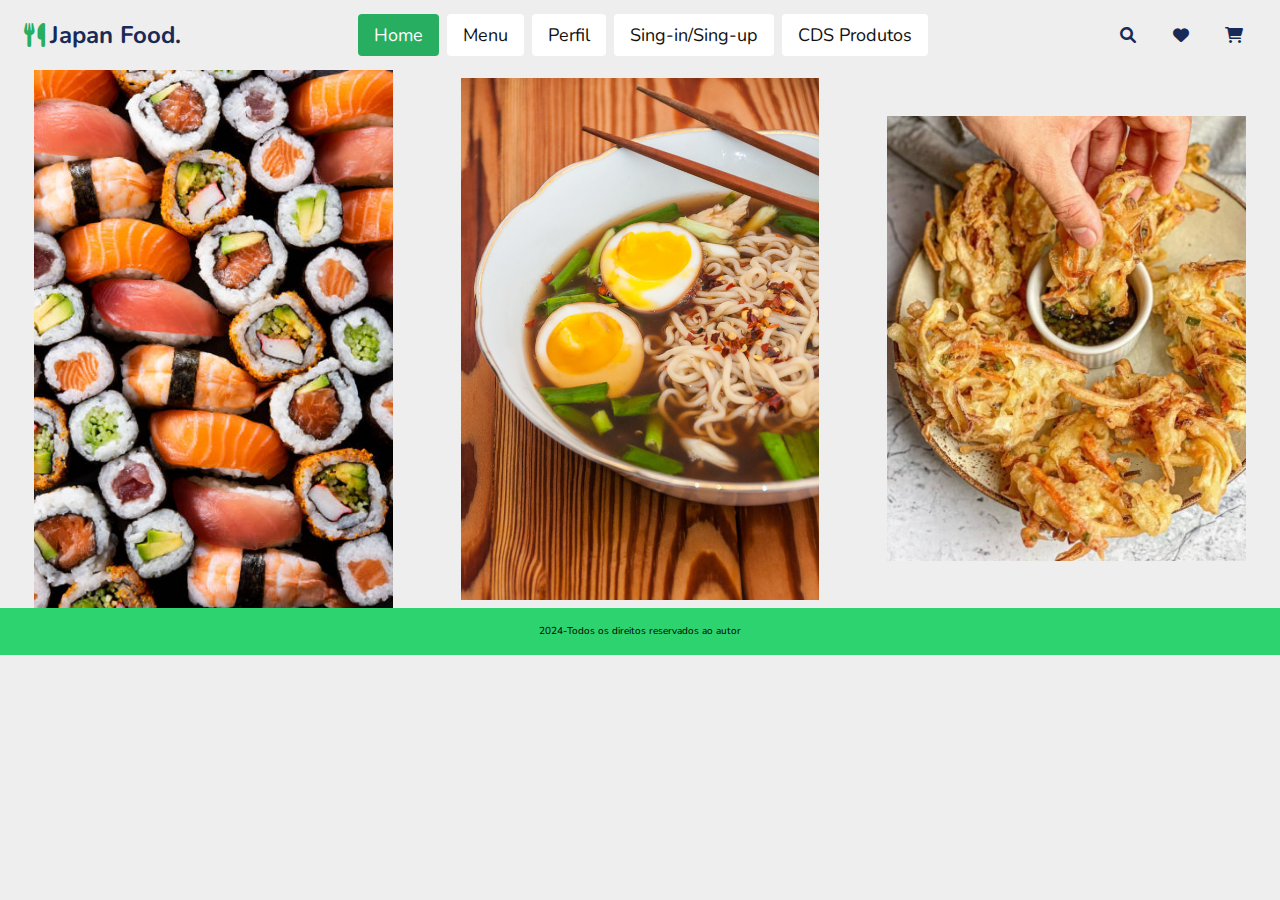
<file: index.html>
<!DOCTYPE html>
<html lang="en">

<head>
    <meta charset="UTF-8">
    <meta http-equiv="X-UA-Compatible" content="IE=edge">
    <meta name="viewport" content="width=device-width, initial-scale=1.0">
    <title>Home JF</title>
    <link rel="stylesheet" href="https://cdnjs.cloudflare.com/ajax/libs/font-awesome/6.0.0-beta3/css/all.min.css">
    <link rel="stylesheet" href="./css/reset.css">
    <link rel="stylesheet" href="./css/grid.css">
    <link rel="stylesheet" href="./css/styless.css">
    <link rel="stylesheet" href="./css/responsive.css">

</head>

<body>
    <div class="even">
        <a href="#!">Home</a>
        <a href="#!">Menu</a>
        <a href="#!">Perfil</a>
        <a href="#!">Sing in/Sing Up</a>
        <a href="#!">Log Out</a>
        <a href="#!">Produtos</a>
    </div>
    <div class="content">
        <div class="header-box">
            <div onclick="Home()" class="header-logo">
                <i class="fas fa-utensils"></i>
                Japan Food.
            </div>

            <ul class="header-list header-small">
                <li class="header-item"><a href="./index.html" class="header-link active">Home</a></li>
                <li class="header-item"><a href="./HTML/menu.html" class="header-link">Menu</a></li>
                <li class="header-item"><a href="#!" class="header-link">Perfil</a></li>
                <li class="header-item"><a href="./HTML/login.html" class="header-link">Sing-in/Sing-up</a></li>
                <li class="header-item"><a href="./HTML/acesso_privado.html" class="header-link">CDS Produtos</a>
                </li>
            </ul>
            <ul class="header-list">
                <li class="header-other header-menu">
                    <i class="fas fa-list menu-bars"></i>
                </li>
                <li class="header-other icon-search">
                    <i class="fas fa-search"></i>
                </li>
                <li class="header-other">
                    <i class="fas fa-heart"></i>
                </li>
                <li class="header-other">
                    <i class="fas fa-shopping-cart"></i>
                </li>
            </ul>
        </div>
        <form class="search-form">
            <input type="text" id="search" placeholder="Search here..." autocomplete="off" class="search-input">
            <label for="search"><i class="fas fa-search"></i></label>
            <i class="fas fa-times search-close"></i>
        </form>
        <div class="container_img">
            <img src="./img/img_sushi.jpg" alt="sushi">
            <img src="./img/img_lamem.jpg" alt="sushi">
            <img src="./img/img_tempura.webp" alt="sushi">
        </div>
    </div>
</body>
<footer style="background-color: rgb(45, 211, 111);">
    <br><br><br>
    <p style="font-size: 10px; text-align: center;">2024-Todos os direitos reservados ao autor</p>
    <br><br><br>
</footer>
<script src="./js/main.js"> </script>
<script>
    function Home(){
        window.location.href = "./index.html";
    }
    const main = new Main()
    main.menuToggle()
    main.clickSearch()
</script>

</html>
</file>
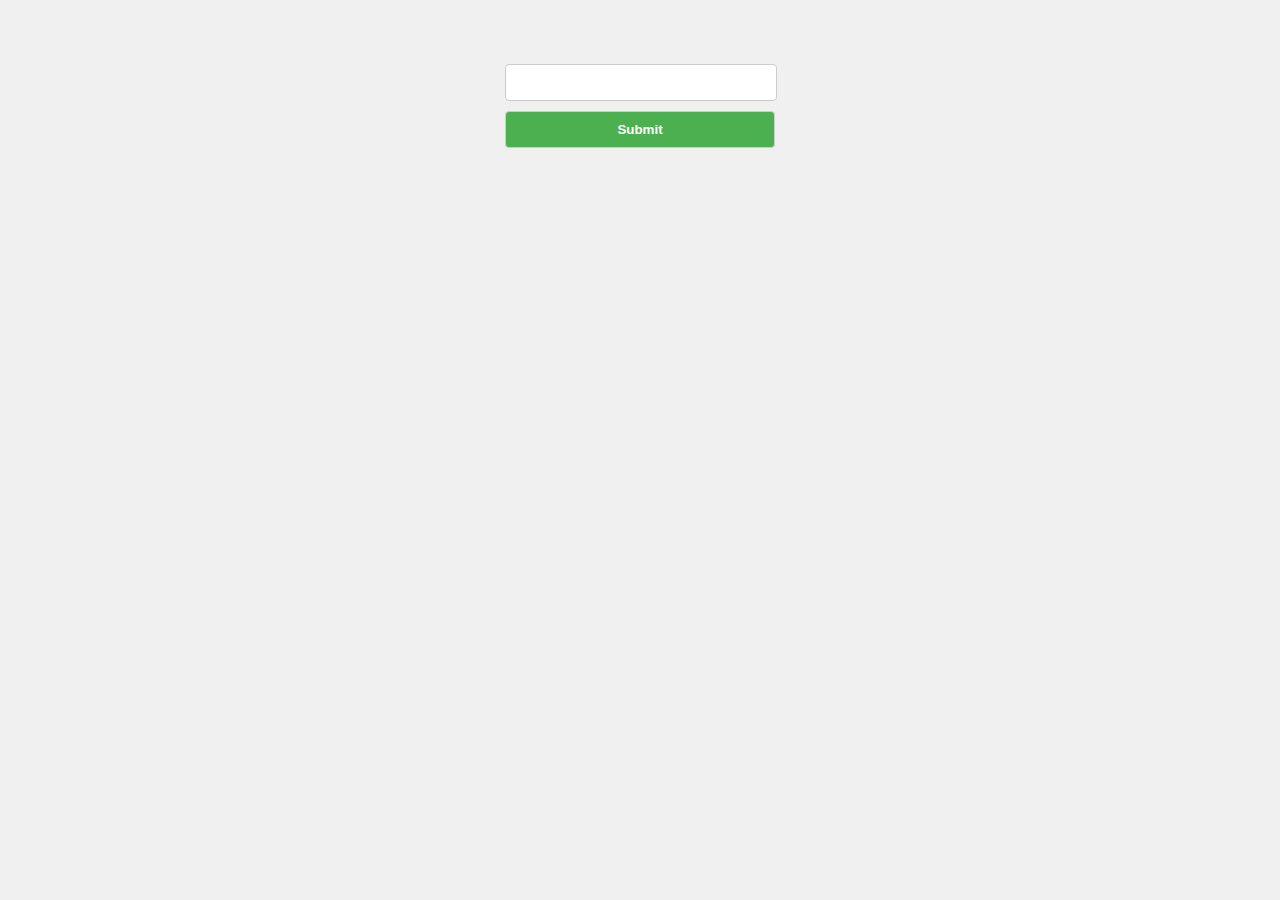
<file: HTML/acesso_privado.html>
<!DOCTYPE html>
<html lang="en">
<head>
    <meta charset="UTF-8">
    <meta name="viewport" content="width=device-width, initial-scale=1.0">
    <title>Acesso privado</title>

    <link rel="stylesheet" href="../css/stylesss.css">
</head>
<body style="display: flex; flex-wrap: wrap; justify-content: center; align-items: center;">
    <div>
        <input id="code" type="text">
        <input type="submit" onclick="enable()">
    </div>
</body>
<script>
    let code = document.getElementById('code');
    function enable() {
        if (code.value == "any") {
            alert("Código valido")
            window.location.href = "./Casdastro_de_produtos.html";
        }
        else{
            alert("Código invalido")
        }
    }
</script>
</html>
</file>
<file: css/grid.css>
.grid {
  width: 100%;
  display: block;
  padding: 0;
}

.grid.wide {
  max-width: 1200px;
  margin: 0 auto;
}

.row {
  display: flex;
  flex-wrap: wrap;
  margin-left: -4px;
  margin-right: -4px;
}

.row.no-gutters {
  margin-left: 0;
  margin-right: 0;
}

.col {
  padding-left: 4px;
  padding-right: 4px;
}

.row.no-gutters .col {
  padding-left: 0;
  padding-right: 0;
}

.c-0 {
  display: none;
}

.c-1 {
  flex: 0 0 8.33333%;
  max-width: 8.33333%;
}

.c-2 {
  flex: 0 0 16.66667%;
  max-width: 16.66667%;
}

.c-3 {
  flex: 0 0 25%;
  max-width: 25%;
}

.c-4 {
  flex: 0 0 33.33333%;
  max-width: 33.33333%;
}

.c-5 {
  flex: 0 0 41.66667%;
  max-width: 41.66667%;
}

.c-6 {
  flex: 0 0 50%;
  max-width: 50%;
}

.c-7 {
  flex: 0 0 58.33333%;
  max-width: 58.33333%;
}

.c-8 {
  flex: 0 0 66.66667%;
  max-width: 66.66667%;
}

.c-9 {
  flex: 0 0 75%;
  max-width: 75%;
}

.c-10 {
  flex: 0 0 83.33333%;
  max-width: 83.33333%;
}

.c-11 {
  flex: 0 0 91.66667%;
  max-width: 91.66667%;
}

.c-12 {
  flex: 0 0 100%;
  max-width: 100%;
}

.c-o-1 {
  margin-left: 8.33333%;
}

.c-o-2 {
  margin-left: 16.66667%;
}

.c-o-3 {
  margin-left: 25%;
}

.c-o-4 {
  margin-left: 33.33333%;
}

.c-o-5 {
  margin-left: 41.66667%;
}

.c-o-6 {
  margin-left: 50%;
}

.c-o-7 {
  margin-left: 58.33333%;
}

.c-o-8 {
  margin-left: 66.66667%;
}

.c-o-9 {
  margin-left: 75%;
}

.c-o-10 {
  margin-left: 83.33333%;
}

.c-o-11 {
  margin-left: 91.66667%;
}

/* PC low resolution - Tablet */
@media (min-width: 740px) and (max-width: 1023px) {
  .wide {
    width: 644px;
  }
}

/* > Tablet */
@media (min-width: 740px) {
  .row {
    margin-left: -8px;
    margin-right: -8px;
  }

  .col {
    padding-left: 8px;
    padding-right: 8px;
  }

  .m-0 {
    display: none;
  }

  .m-1,
  .m-2,
  .m-3,
  .m-4,
  .m-5,
  .m-6,
  .m-7,
  .m-8,
  .m-9,
  .m-10,
  .m-11,
  .m-12 {
    display: block;
  }

  .m-1 {
    flex: 0 0 8.33333%;
    max-width: 8.33333%;
  }

  .m-2 {
    flex: 0 0 16.66667%;
    max-width: 16.66667%;
  }

  .m-3 {
    flex: 0 0 25%;
    max-width: 25%;
  }

  .m-4 {
    flex: 0 0 33.33333%;
    max-width: 33.33333%;
  }

  .m-5 {
    flex: 0 0 41.66667%;
    max-width: 41.66667%;
  }

  .m-6 {
    flex: 0 0 50%;
    max-width: 50%;
  }

  .m-7 {
    flex: 0 0 58.33333%;
    max-width: 58.33333%;
  }

  .m-8 {
    flex: 0 0 66.66667%;
    max-width: 66.66667%;
  }

  .m-9 {
    flex: 0 0 75%;
    max-width: 75%;
  }

  .m-10 {
    flex: 0 0 83.33333%;
    max-width: 83.33333%;
  }

  .m-11 {
    flex: 0 0 91.66667%;
    max-width: 91.66667%;
  }

  .m-12 {
    flex: 0 0 100%;
    max-width: 100%;
  }

  .m-o-1 {
    margin-left: 8.33333%;
  }

  .m-o-2 {
    margin-left: 16.66667%;
  }

  .m-o-3 {
    margin-left: 25%;
  }

  .m-o-4 {
    margin-left: 33.33333%;
  }

  .m-o-5 {
    margin-left: 41.66667%;
  }

  .m-o-6 {
    margin-left: 50%;
  }

  .m-o-7 {
    margin-left: 58.33333%;
  }

  .m-o-8 {
    margin-left: 66.66667%;
  }

  .m-o-9 {
    margin-left: 75%;
  }

  .m-o-10 {
    margin-left: 83.33333%;
  }

  .m-o-11 {
    margin-left: 91.66667%;
  }
}

/* > PC low resolution */
@media (min-width: 1113px) {
  .row {
    margin-left: -12px;
    margin-right: -12px;
  }

  .row.sm-gutter {
    margin-left: -5px;
    margin-right: -5px;
  }

  .col {
    padding-left: 12px;
    padding-right: 12px;
  }

  .row.sm-gutter .col {
    padding-left: 5px;
    padding-right: 5px;
  }

  .l-0 {
    display: none;
  }

  .l-1,
  .l-2,
  .l-2-4,
  .l-3,
  .l-4,
  .l-5,
  .l-6,
  .l-7,
  .l-8,
  .l-9,
  .l-10,
  .l-11,
  .l-12 {
    display: block;
  }

  .l-1 {
    flex: 0 0 8.33333%;
    max-width: 8.33333%;
  }

  .l-2 {
    flex: 0 0 16.66667%;
    max-width: 16.66667%;
  }

  .l-2-4 {
    flex: 0 0 20%;
    max-width: 20%;
  }

  .l-3 {
    flex: 0 0 25%;
    max-width: 25%;
  }

  .l-4 {
    flex: 0 0 33.33333%;
    max-width: 33.33333%;
  }

  .l-5 {
    flex: 0 0 41.66667%;
    max-width: 41.66667%;
  }

  .l-6 {
    flex: 0 0 50%;
    max-width: 50%;
  }

  .l-7 {
    flex: 0 0 58.33333%;
    max-width: 58.33333%;
  }

  .l-8 {
    flex: 0 0 66.66667%;
    max-width: 66.66667%;
  }

  .l-9 {
    flex: 0 0 75%;
    max-width: 75%;
  }

  .l-10 {
    flex: 0 0 83.33333%;
    max-width: 83.33333%;
  }

  .l-11 {
    flex: 0 0 91.66667%;
    max-width: 91.66667%;
  }

  .l-12 {
    flex: 0 0 100%;
    max-width: 100%;
  }

  .l-o-1 {
    margin-left: 8.33333%;
  }

  .l-o-2 {
    margin-left: 16.66667%;
  }

  .l-o-3 {
    margin-left: 25%;
  }

  .l-o-4 {
    margin-left: 33.33333%;
  }

  .l-o-5 {
    margin-left: 41.66667%;
  }

  .l-o-6 {
    margin-left: 50%;
  }

  .l-o-7 {
    margin-left: 58.33333%;
  }

  .l-o-8 {
    margin-left: 66.66667%;
  }

  .l-o-9 {
    margin-left: 75%;
  }

  .l-o-10 {
    margin-left: 83.33333%;
  }

  .l-o-11 {
    margin-left: 91.66667%;
  }
}

/* PC low resolution -> PC ... */
@media (min-width: 1024px) and (max-width: 1239px) {
  .wide {
    width: 984px;
  }

  .wide .row {
    margin-left: -12px;
    margin-right: -12px;
  }

  .wide .row.sm-gutter {
    margin-left: -5px;
    margin-right: -5px;
  }

  .wide .col {
    padding-left: 12px;
    padding-right: 12px;
  }

  .wide .row.sm-gutter .col {
    padding-left: 5px;
    padding-right: 5px;
  }

  .wide .l-0 {
    display: none;
  }

  .wide .l-1,
  .wide .l-2,
  .wide .l-2-4,
  .wide .l-3,
  .wide .l-4,
  .wide .l-5,
  .wide .l-6,
  .wide .l-7,
  .wide .l-8,
  .wide .l-9,
  .wide .l-10,
  .wide .l-11,
  .wide .l-12 {
    display: block;
  }

  .wide .l-1 {
    flex: 0 0 8.33333%;
    max-width: 8.33333%;
  }

  .wide .l-2 {
    flex: 0 0 16.66667%;
    max-width: 16.66667%;
  }

  .wide .l-2-4 {
    flex: 0 0 20%;
    max-width: 20%;
  }

  .wide .l-3 {
    flex: 0 0 25%;
    max-width: 25%;
  }

  .wide .l-4 {
    flex: 0 0 33.33333%;
    max-width: 33.33333%;
  }

  .wide .l-5 {
    flex: 0 0 41.66667%;
    max-width: 41.66667%;
  }

  .wide .l-6 {
    flex: 0 0 50%;
    max-width: 50%;
  }

  .wide .l-7 {
    flex: 0 0 58.33333%;
    max-width: 58.33333%;
  }

  .wide .l-8 {
    flex: 0 0 66.66667%;
    max-width: 66.66667%;
  }

  .wide .l-9 {
    flex: 0 0 75%;
    max-width: 75%;
  }

  .wide .l-10 {
    flex: 0 0 83.33333%;
    max-width: 83.33333%;
  }

  .wide .l-11 {
    flex: 0 0 91.66667%;
    max-width: 91.66667%;
  }

  .wide .l-12 {
    flex: 0 0 100%;
    max-width: 100%;
  }

  .wide .l-o-1 {
    margin-left: 8.33333%;
  }

  .wide .l-o-2 {
    margin-left: 16.66667%;
  }

  .wide .l-o-3 {
    margin-left: 25%;
  }

  .wide .l-o-4 {
    margin-left: 33.33333%;
  }

  .wide .l-o-5 {
    margin-left: 41.66667%;
  }

  .wide .l-o-6 {
    margin-left: 50%;
  }

  .wide .l-o-7 {
    margin-left: 58.33333%;
  }

  .wide .l-o-8 {
    margin-left: 66.66667%;
  }

  .wide .l-o-9 {
    margin-left: 75%;
  }

  .wide .l-o-10 {
    margin-left: 83.33333%;
  }

  .wide .l-o-11 {
    margin-left: 91.66667%;
  }
}
</file>
<file: css/styless.css>
@import url("https://fonts.googleapis.com/css2?family=Nunito:wght@200;300;400;600;700&display=swap");

:root {
  --green-color: #27ae60;
  --blue-color: #192a56;
  --light-color: #eeeeee;
  --text-color: #111111;
  --white-color: #ffffff;
  --box-shadow: 0 0.5rem 1.5rem rgba(0, 0, 0, 0.1);
  --color-overflow: rgba(0, 0, 0, 0.8);
}

html,
body {
  font-family: "Nunito", sans-serif;
}

.app {
  margin: 0 auto;
}

/* Header css */
.header {
  position: fixed;
  top: 0;
  left: 0;
  top: 0;
  width: 100%;
  box-shadow: var(--box-shadow);
  z-index: 1000;
}

.header-box {
  max-width: 1280px;
  height: 70px;
  margin: 0 auto;
  padding: 0 24px;
  display: flex;
  justify-content: space-between;
  align-items: center;
}

.header-logo {
  font-size: 2.4rem;
  color: var(--blue-color);
  font-weight: 700;
  display: flex;
  gap: 0 5px;
  cursor: pointer;
}

.header-logo i {
  color: var(--green-color);
}

.header-list {
  display: flex;
  justify-content: center;
  align-items: center;
  gap: 0 8px;
}

.header-link {
  border-radius: 4px;
  transition: all 0.2s linear;
  display: block;
}

.header-other i {
  font-size: 1.6rem;
  width: 4.5rem;
  height: 4.5rem;
  line-height: 4.5rem;
  text-align: center;
  border-radius: 50%;
  background-color: var(--light-color);
  color: var(--blue-color);
  cursor: pointer;
  transition: all 0.2s linear;
}

.header-other i:hover {
  transform: rotate(360deg);
  color: var(--white-color);
  background-color: var(--green-color);
}

/* End header css */

/* Search css */
.search-form {
  position: fixed;
  top: -110%;
  right: 0;
  bottom: 0;
  left: 0;
  background-color: var(--color-overflow);
  width: 100%;
  height: 100%;
  display: flex;
  justify-content: center;
  align-items: center;
  z-index: 9999;
  transition: all 0.2s linear;
}

.search-form.active {
  top: 0;
}

.search-input {
  height: 40px;
  outline: none;
  background-color: transparent;
  border-width: 0 0 1px 0;
  border-style: solid;
  border-color: var(--white-color);
  font-size: 2.4rem;
  color: var(--white-color);
  position: relative;
  letter-spacing: 1px;
}

.search-input::placeholder {
  color: var(--white-color);
}

.search-form i {
  color: var(--white-color);
  font-size: 2.6rem;
  cursor: pointer;
  transition: all 0.2s linear;
}

.search-form i:hover {
  color: var(--green-color);
}

.search-close {
  position: absolute;
  top: 30px;
  right: 30px;
}
/* End search css */
.container_img{
  display: flex;
  justify-content: space-around;
  align-items: center;
}
.container_img img{
  width: 28%;
  cursor: pointer;
}
.even{
  display: flex;
  flex-direction: column;
  justify-content: space-around;
  align-items: center;
  background-color: #90EE90;
  display: none;
}
</file>
<file: css/responsive.css>
/*Kích thước cho Smart phone nhỏ*/
@media screen and (min-width: 240px) {
  html,
  body {
    font-size: 55%;
  }

  .header-small {
    position: absolute;
    top: 100%;
    left: 0;
    right: 0;
    display: block;
    text-align: center;
    padding: 16px;
    transition: all 0.2s linear;
    border-top: 1px solid rgba(0, 0, 0, 0.2);
    box-shadow: 1px solid rgba(0, 0, 0, 0.2);
    clip-path: polygon(0 0, 100% 0, 100% 0, 0 0);
  }

  .header-small.active {
    clip-path: polygon(0 0, 100% 0, 100% 100%, 0 100%);
  }

  .header-small .header-link {
    font-size: 2rem;
    margin-top: 10px;
    padding: 20px;
    background-color: var(--light-color);
  }

  .header-link.active,
  .header-link:hover {
    color: var(--white-color);
    background-color: var(--green-color);
  }

  .header-menu {
    display: block;
  }

  .show {
    display: block;
  }

  /* search */
  .search-input {
    width: 60%;
  }
}

/*Kích thước cho Smart phone lớn(480 x 640)*/
@media screen and (min-width: 320px) {
}

/*Kích thước cho Tablet nhỏ(480 x 640)*/
@media screen and (min-width: 480px) {
}

/*Kích thước cho Tablet lớn(768 x 1024)*/
@media screen and (min-width: 768px) {
  /* Search css */
  .search-input {
    width: 50%;
  }
}

/*Kích thước cho Laptop nhỏ(1024 x 768)*/
@media screen and (min-width: 1024px) {
  html,
  body {
    font-size: 62.5%;
  }

  .header-menu {
    display: none;
  }

  .header-small {
    position: relative;
    display: flex;
    top: 0;
    border-top: none;
    clip-path: none;
  }

  .header-small .header-link {
    font-size: 1.8rem;
    padding: 12px 16px;
    margin-top: 10px;
    background-color: var(--light-color);
    margin-top: 0;
    background-color: var(--white-color);
    color: var(--text-color);
  }

  .header-link.active,
  .header-link:hover {
    color: var(--white-color);
    background-color: var(--green-color);
  }

  /* Search css */
  .search-input {
    width: 35%;
  }
}

/*Kích thước cho Laptop lớn(1280 x 1024)*/
@media screen and (min-width: 1280px) {
}



* {
  box-sizing: border-box;
  margin: 0;
  padding: 0;
}

body {
  background-color: #eee;
}

main {
  width: 100vw;
  height: 100vh;
  display: flex;
  flex-direction: column;
  justify-content: center;
  align-items: center;
}

.container {
  max-width: 90%;
}

.title {
  display: flex;
  justify-content: center;
  padding: 20px;
}

.gallery-wrapper {
  position: relative;
  padding: 24px;
  display: flex;
  align-items: center;
}

button {
  position: absolute;
  border: none;
  opacity: 0.5;
  z-index: 10;
  border-radius: 5px;
  width: 100px;
}

button:hover {
  opacity: 1;
  transition: all 300ms ease-in-out;
}

button img {
  width: 50px;
  height: 50px;
}

.arrow-left {
  top: 0;
  right: auto;
  bottom: 0;
  left: 0;
  background: linear-gradient(to left, transparent 0%, black 200%);
}

.arrow-right {
  top: 0;
  right: 0;
  bottom: 0;
  left: auto;
  background: linear-gradient(to right, transparent 0%, black 200%);
}

.gallery {
  display: flex;
  flex-flow: row nowrap;
  overflow-x: auto;
  overflow-y: hidden;
  gap: 30px;
  padding: 24px;
  /* scroll-snap-type: x mandatory; OBS: how to center a div at a container with css */
  -ms-overflow-style: none;
  scrollbar-width: none;
}

.gallery::-webkit-scrollbar {
  display: none;
}

.item {
  /* border-radius: 16px; */
  opacity: 0.4;
}

.current-item {
  /* scroll-snap-align: center; OBS: how to center a div at a container with css  */
  opacity: 1;
}

.item img {
  border-radius: 16px;
}

.headline {
  display: flex;
  flex-direction: column;
  justify-content: center;
  /* align-items: center; */
  padding-inline: 40px;
  padding-top: 26px;
}

.headline h2 {
  margin-bottom: 8px;
}
.time{
  width: 800px;
  height: 400px;
}
</file>
<file: css/stylesss.css>
body {
    font-family: Arial, sans-serif;
    background-color: #f0f0f0;
    margin: 0;
    padding: 0;
    display: flex;
    justify-content: space-between;
    padding: 5% 9%;
}

.container {
    max-width: 45%;
    /* margin: auto; */
    background-color: #fff;
    padding: 20px;
    border-radius: 8px;
    box-shadow: 0 0 10px rgba(0, 0, 0, 0.1);
    display: flex;
    flex-wrap: wrap;
    justify-content: center;
}

h1 {
    text-align: center;
}

form {
    margin-bottom: 20px;
}

input[type="text"] {
    width: calc(100% - 20px);
    padding: 10px;
    margin-bottom: 10px;
    border: 1px solid #ccc;
    border-radius: 4px;
}

input[type="submit"] {
    background-color: #4CAF50;
    color: white;
    cursor: pointer;
    width: 100%;
    padding: 10px;
    margin-bottom: 10px;
    border: 1px solid #ccc;
    border-radius: 4px;
    font-weight: 700;
}

input[type="submit"]:hover {
    background-color: #45a049;
}

.student-item {
    padding: 10px;
    border-bottom: 1px solid #eee;
}

.student-item:last-child {
    border-bottom: none;
}

#studentList{
    width: 40%;
}
#studentTable{
    width: 100%;
}
</file>
